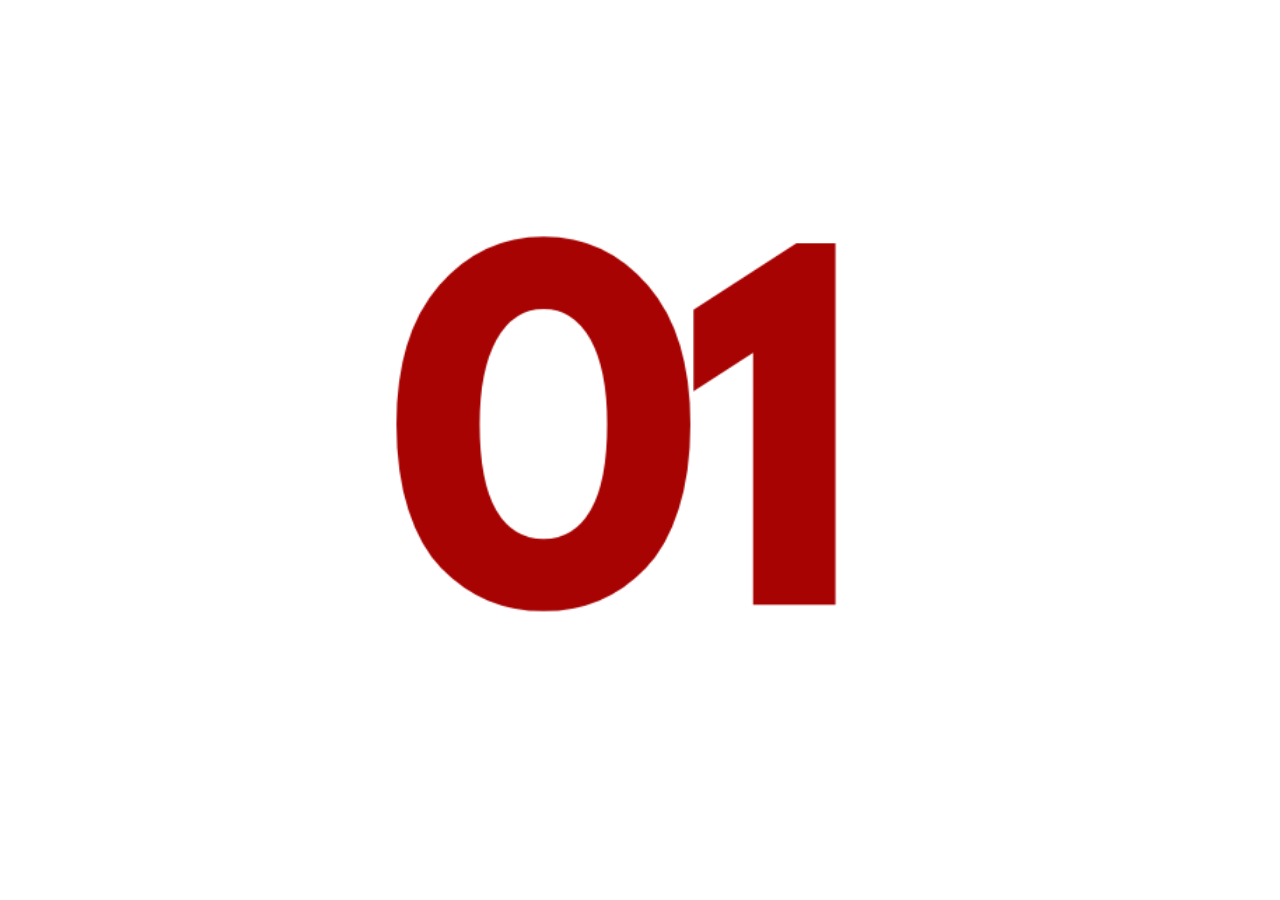
<file: index.html>
<!DOCTYPE html>
<html lang="ja">
<head>
    <meta charset="UTF-8">
    <meta name="viewport" content="width=device-width, initial-scale=1.0">
    <title>START</title>
    <link rel="stylesheet" href="styles.css">
</head>
<body>
    <div class="container">
        <div class="image-wrapper">
            <img id="logo" src="img/logo1.png" alt="表示する画像" class="fade-in-image">
            <button class="fade-in-button" onclick="redirectToLogin()">START</button>
        </div>
    </div>
    <script src="script.js"></script>
</body>
</html>
</file>
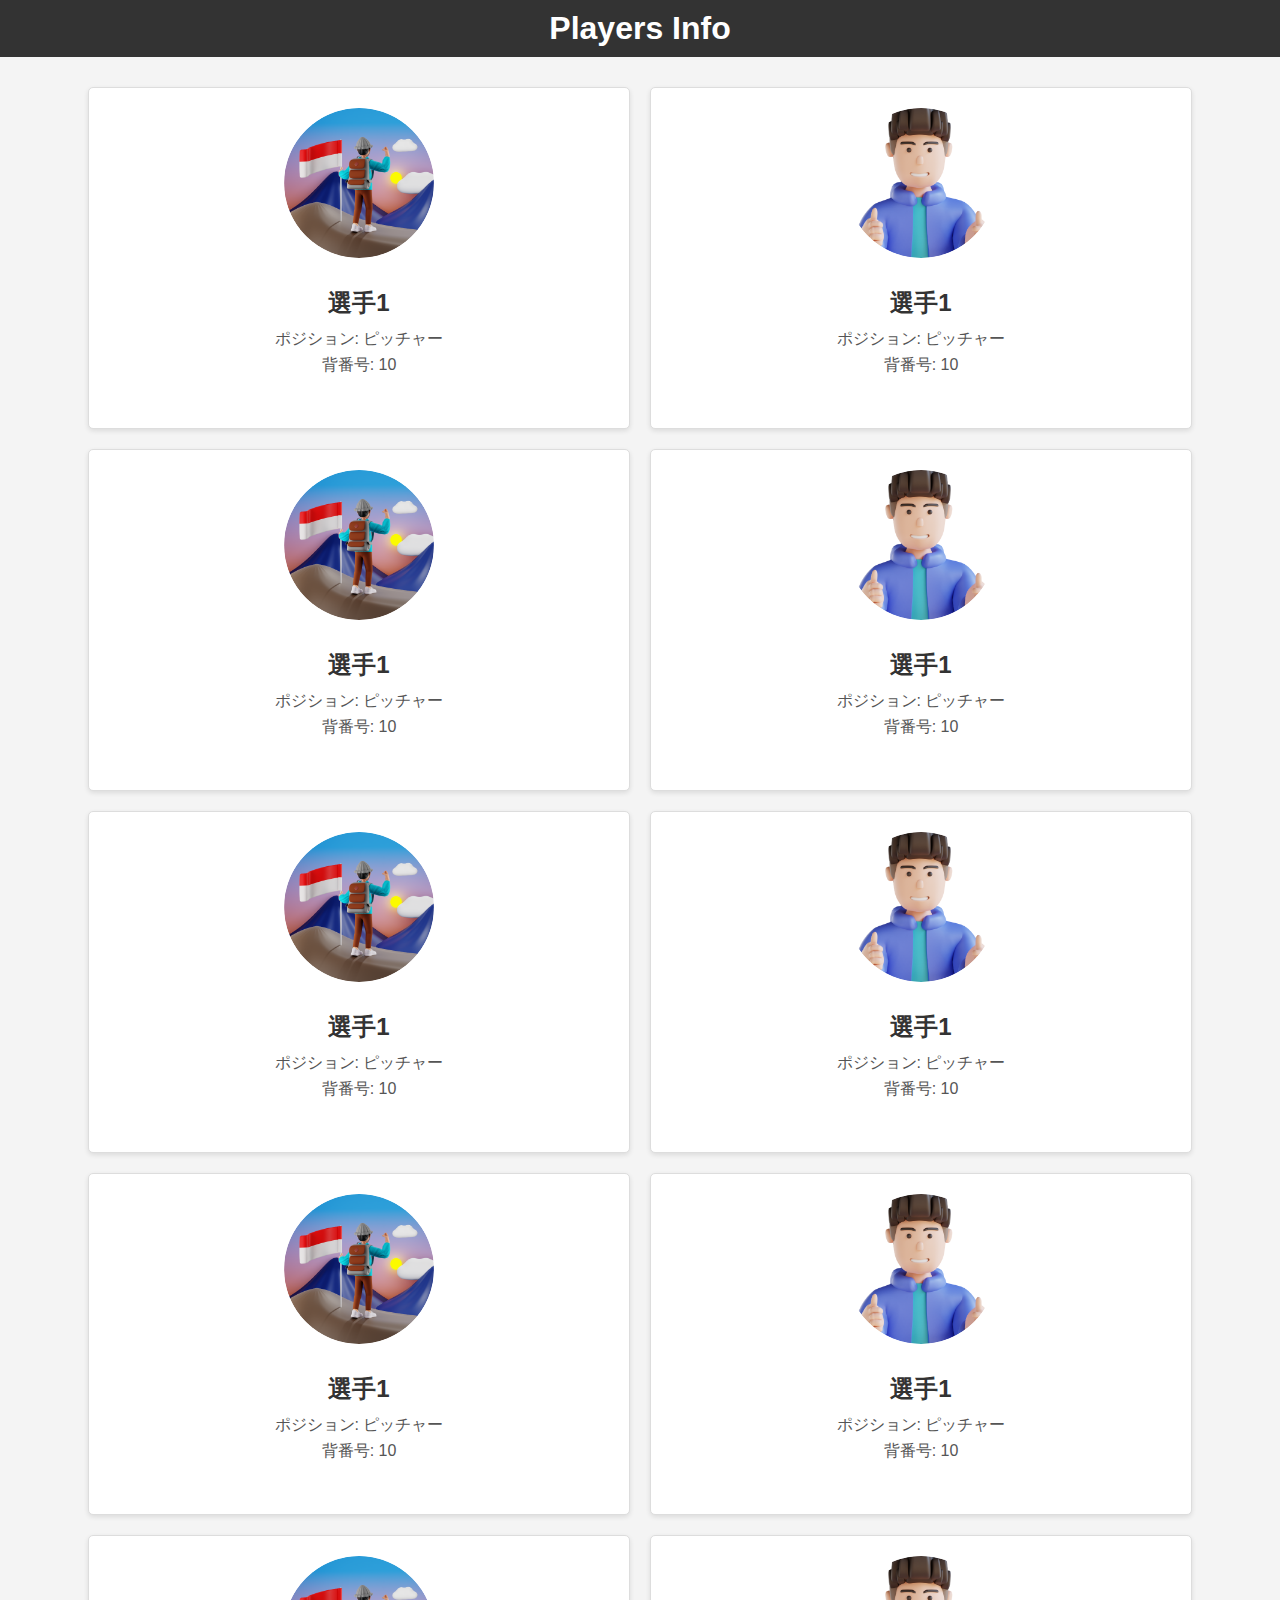
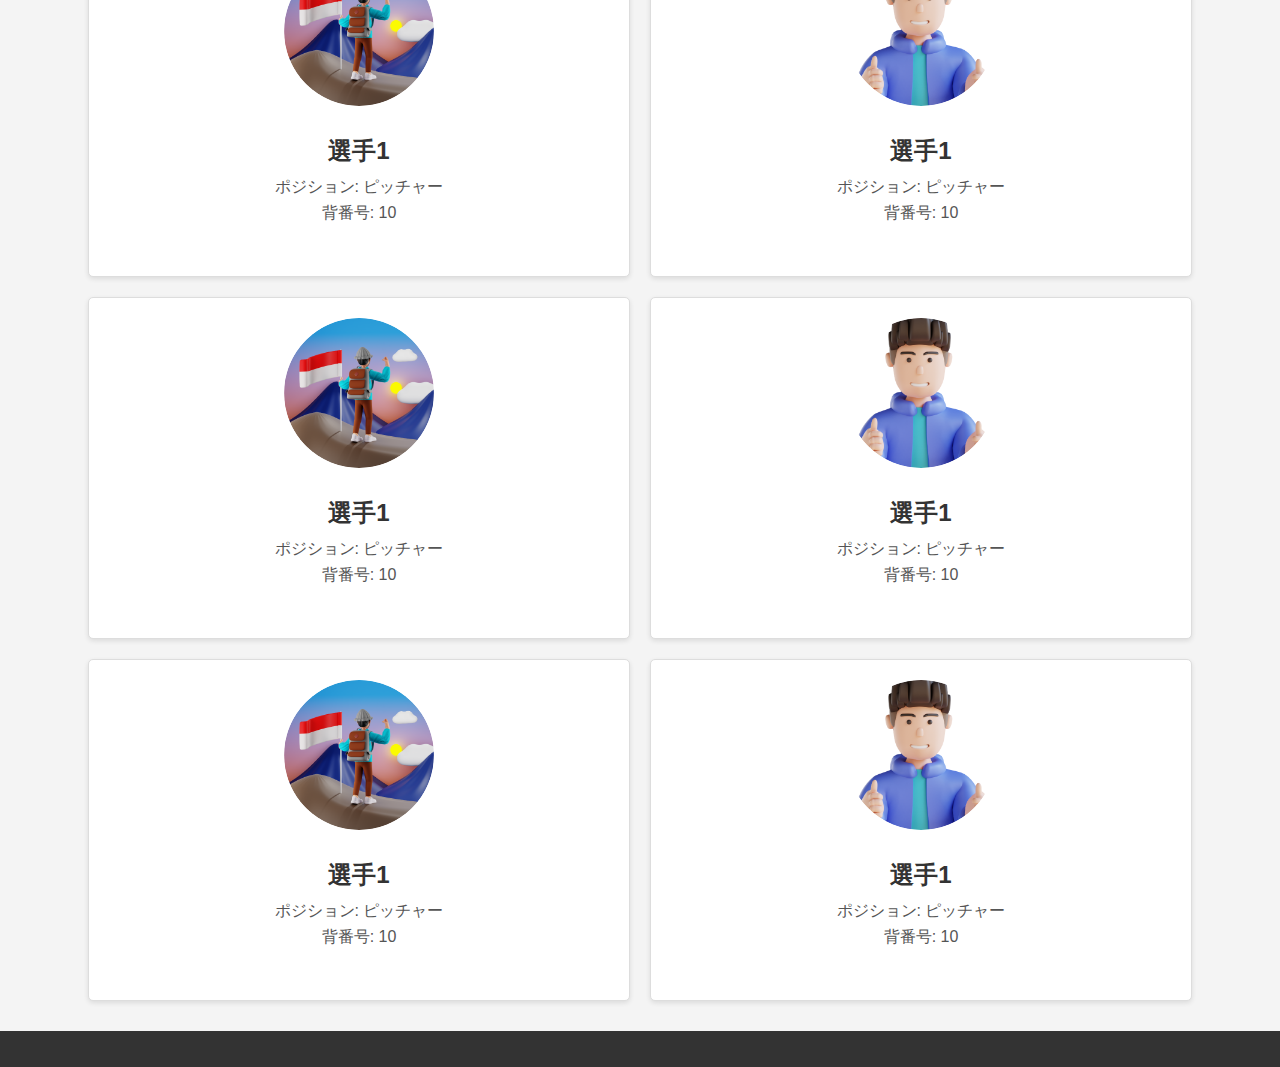
<file: players.html>
<!DOCTYPE html>
<html lang="ja">
<head>
    <meta charset="UTF-8">
    <meta name="viewport" content="width=device-width, initial-scale=1.0">
    <title>Players</title>
    <link rel="stylesheet" href="styles_players.css">
</head>
<body>
    <header>
        <h1>Players Info</h1>
    </header>
    <main>
        <section class="player-card" data-name="選手1" data-position="ピッチャー" data-number="10" data-team="○○○中学" data-birthday="2000年1月1日" data-hometown="京都" data-stats="成績: 20勝5敗, 防御率: 2.30">
            <img src="img/player2.png" alt="選手1の写真">
            <h2>選手1</h2>
            <p>ポジション: ピッチャー</p>
            <p>背番号: 10</p>
        </section>

        <section class="player-card" data-name="選手1" data-position="ピッチャー" data-number="10" data-team="○○○中学" data-birthday="2000年1月1日" data-hometown="京都" data-stats="成績: 20勝5敗, 防御率: 2.30">
            <img src="img/player1.png" alt="選手1の写真">
            <h2>選手1</h2>
            <p>ポジション: ピッチャー</p>
            <p>背番号: 10</p>
        </section>

        <section class="player-card" data-name="選手1" data-position="ピッチャー" data-number="10" data-team="○○○中学" data-birthday="2000年1月1日" data-hometown="京都" data-stats="成績: 20勝5敗, 防御率: 2.30">
            <img src="img/player2.png" alt="選手1の写真">
            <h2>選手1</h2>
            <p>ポジション: ピッチャー</p>
            <p>背番号: 10</p>
        </section>

        <section class="player-card" data-name="選手1" data-position="ピッチャー" data-number="10" data-team="○○○中学" data-birthday="2000年1月1日" data-hometown="京都" data-stats="成績: 20勝5敗, 防御率: 2.30">
            <img src="img/player1.png" alt="選手1の写真">
            <h2>選手1</h2>
            <p>ポジション: ピッチャー</p>
            <p>背番号: 10</p>
        </section>

        <section class="player-card" data-name="選手1" data-position="ピッチャー" data-number="10" data-team="○○○中学" data-birthday="2000年1月1日" data-hometown="京都" data-stats="成績: 20勝5敗, 防御率: 2.30">
            <img src="img/player2.png" alt="選手1の写真">
            <h2>選手1</h2>
            <p>ポジション: ピッチャー</p>
            <p>背番号: 10</p>
        </section>

        <section class="player-card" data-name="選手1" data-position="ピッチャー" data-number="10" data-team="○○○中学" data-birthday="2000年1月1日" data-hometown="京都" data-stats="成績: 20勝5敗, 防御率: 2.30">
            <img src="img/player1.png" alt="選手1の写真">
            <h2>選手1</h2>
            <p>ポジション: ピッチャー</p>
            <p>背番号: 10</p>
        </section>

        <section class="player-card" data-name="選手1" data-position="ピッチャー" data-number="10" data-team="○○○中学" data-birthday="2000年1月1日" data-hometown="京都" data-stats="成績: 20勝5敗, 防御率: 2.30">
            <img src="img/player2.png" alt="選手1の写真">
            <h2>選手1</h2>
            <p>ポジション: ピッチャー</p>
            <p>背番号: 10</p>
        </section>

        <section class="player-card" data-name="選手1" data-position="ピッチャー" data-number="10" data-team="○○○中学" data-birthday="2000年1月1日" data-hometown="京都" data-stats="成績: 20勝5敗, 防御率: 2.30">
            <img src="img/player1.png" alt="選手1の写真">
            <h2>選手1</h2>
            <p>ポジション: ピッチャー</p>
            <p>背番号: 10</p>
        </section>

        <section class="player-card" data-name="選手1" data-position="ピッチャー" data-number="10" data-team="○○○中学" data-birthday="2000年1月1日" data-hometown="京都" data-stats="成績: 20勝5敗, 防御率: 2.30">
            <img src="img/player2.png" alt="選手1の写真">
            <h2>選手1</h2>
            <p>ポジション: ピッチャー</p>
            <p>背番号: 10</p>
        </section>

        <section class="player-card" data-name="選手1" data-position="ピッチャー" data-number="10" data-team="○○○中学" data-birthday="2000年1月1日" data-hometown="京都" data-stats="成績: 20勝5敗, 防御率: 2.30">
            <img src="img/player1.png" alt="選手1の写真">
            <h2>選手1</h2>
            <p>ポジション: ピッチャー</p>
            <p>背番号: 10</p>
        </section>

        <section class="player-card" data-name="選手1" data-position="ピッチャー" data-number="10" data-team="○○○中学" data-birthday="2000年1月1日" data-hometown="京都" data-stats="成績: 20勝5敗, 防御率: 2.30">
            <img src="img/player2.png" alt="選手1の写真">
            <h2>選手1</h2>
            <p>ポジション: ピッチャー</p>
            <p>背番号: 10</p>
        </section>

        <section class="player-card" data-name="選手1" data-position="ピッチャー" data-number="10" data-team="○○○中学" data-birthday="2000年1月1日" data-hometown="京都" data-stats="成績: 20勝5敗, 防御率: 2.30">
            <img src="img/player1.png" alt="選手1の写真">
            <h2>選手1</h2>
            <p>ポジション: ピッチャー</p>
            <p>背番号: 10</p>
        </section>

        <section class="player-card" data-name="選手1" data-position="ピッチャー" data-number="10" data-team="○○○中学" data-birthday="2000年1月1日" data-hometown="京都" data-stats="成績: 20勝5敗, 防御率: 2.30">
            <img src="img/player2.png" alt="選手1の写真">
            <h2>選手1</h2>
            <p>ポジション: ピッチャー</p>
            <p>背番号: 10</p>
        </section>

        <section class="player-card" data-name="選手1" data-position="ピッチャー" data-number="10" data-team="○○○中学" data-birthday="2000年1月1日" data-hometown="京都" data-stats="成績: 20勝5敗, 防御率: 2.30">
            <img src="img/player1.png" alt="選手1の写真">
            <h2>選手1</h2>
            <p>ポジション: ピッチャー</p>
            <p>背番号: 10</p>
        </section>

        
        
        <!-- 他の選手カードも同様に追加 -->
    </main>
    <footer>
        <p>   </p>
    </footer>

    <!-- ポップアップ -->
    <div id="popup" class="popup">
        <div class="popup-content">
            <span id="close-popup" class="close">&times;</span>
            <h2 id="popup-name">選手名</h2>
            <p id="popup-position">ポジション: </p>
            <p id="popup-number">背番号: </p>
            <p id="popup-team">チーム: </p>
            <p id="popup-birthday">生年月日: </p>
            <p id="popup-hometown">出身地: </p>
            <p id="popup-stats">成績: </p>
        </div>
    </div>
    <script src="script_players.js"></script>
</body>
</html>
</file>
<file: styles.css>
body {
    display: flex;
    justify-content: center;
    align-items: center;
    height: 100vh;
    margin: 0;
    background-color: #ffffff; /* 背景を白に設定 */
}

.container {
    text-align: center;
}

.image-wrapper {
    position: relative; /* 画像とボタンの相対位置を調整 */
    display: inline-block;
}

.fade-in-image {
    opacity: 0;
    transition: opacity 2s ease-in-out;
    width: 700px; /* 画像のサイズを大きく設定 */
    height: auto;
    margin-bottom: 40px;
}

.fade-in-button:hover {
    background-color: #989898; /* ホバー時の背景色を少し明るく */
}

.fade-in-button {
    opacity: 0;
    transition: opacity 2s ease-in-out, transform 0.5s ease-in-out; /* ボタンの表示アニメーション */
    padding: 25px 50px; /* ボタンを大きく */
    font-size: 40px; /* フォントサイズを大きく */
    cursor: pointer;
    position: absolute; /* ボタンを画像の上に絶対配置 */
    bottom: -60px; /* 画像の真下に配置（調整が必要な場合あり） */
    left: 50%; /* 中央揃え */
    transform: translateX(-50%) scale(0.8); /* 初期状態で少し縮小 */
    border: none;
    border-radius: 50px; /* ボタンを丸く */
    background-color: #333; /* ダークグレーの背景色 */
    color: #ffffff; /* 文字色を白に */
    font-weight: bold;
    text-transform: uppercase; /* 文字を大文字に */
    box-shadow: 0 6px 12px rgba(0, 0, 0, 0.2); /* シャドウを追加 */
}



.fade-in-image.show {
    opacity: 1;
}

.fade-in-button.show {
    opacity: 1;
    transform: translateX(-50%) scale(1); /* 表示時に元のサイズに戻す */
}

.logo {

    margin-bottom: 50px;
}
</file>
<file: styles_players.css>
/* styles.css */
body {
    font-family: Arial, sans-serif;
    margin: 0;
    padding: 0;
    background-color: #f4f4f4;
}

header {
    background-color: #333;
    color: #fff;
    padding: 10px 0;
    text-align: center;
}

h1 {
    margin: 0;
}

main {
    display: flex;
    flex-wrap: wrap;
    justify-content: center;
    padding: 20px;
}

.player-card {
    background-color: #fff;
    border: 1px solid #ddd;
    border-radius: 5px;
    box-shadow: 0 2px 5px rgba(0, 0, 0, 0.1);
    margin: 10px;
    padding: 20px;
    width: 500px;
    height: 300px;
    text-align: center;
    cursor: pointer;
}

.player-card img {
    border-radius: 50%;
    height: 150px;
    width: 150px;
    object-fit: cover;
    margin-bottom: 15px;
}

.player-card h2 {
    margin: 10px 0;
    color: #333;
}

.player-card p {
    margin: 5px 0;
    color: #555;
}

footer {
    background-color: #333;
    color: #fff;
    padding: 10px 0;
    text-align: center;
}

/* ポップアップスタイル */
.popup {
    display: none;
    position: fixed;
    z-index: 1;
    left: 0;
    top: 0;
    width: 100%;
    height: 100%;
    overflow: auto;
    background-color: rgba(0,0,0,0.5);
    justify-content: center;
    align-items: center;
}

.popup-content {
    background-color: #fff;
    margin: auto;
    padding: 20px;
    border: 1px solid #888;
    width: 80%;
    max-width: 500px;
    position: relative;
}

.close {
    color: #aaa;
    float: right;
    font-size: 28px;
    font-weight: bold;
}

.close:hover,
.close:focus {
    color: black;
    text-decoration: none;
    cursor: pointer;
}
</file>
